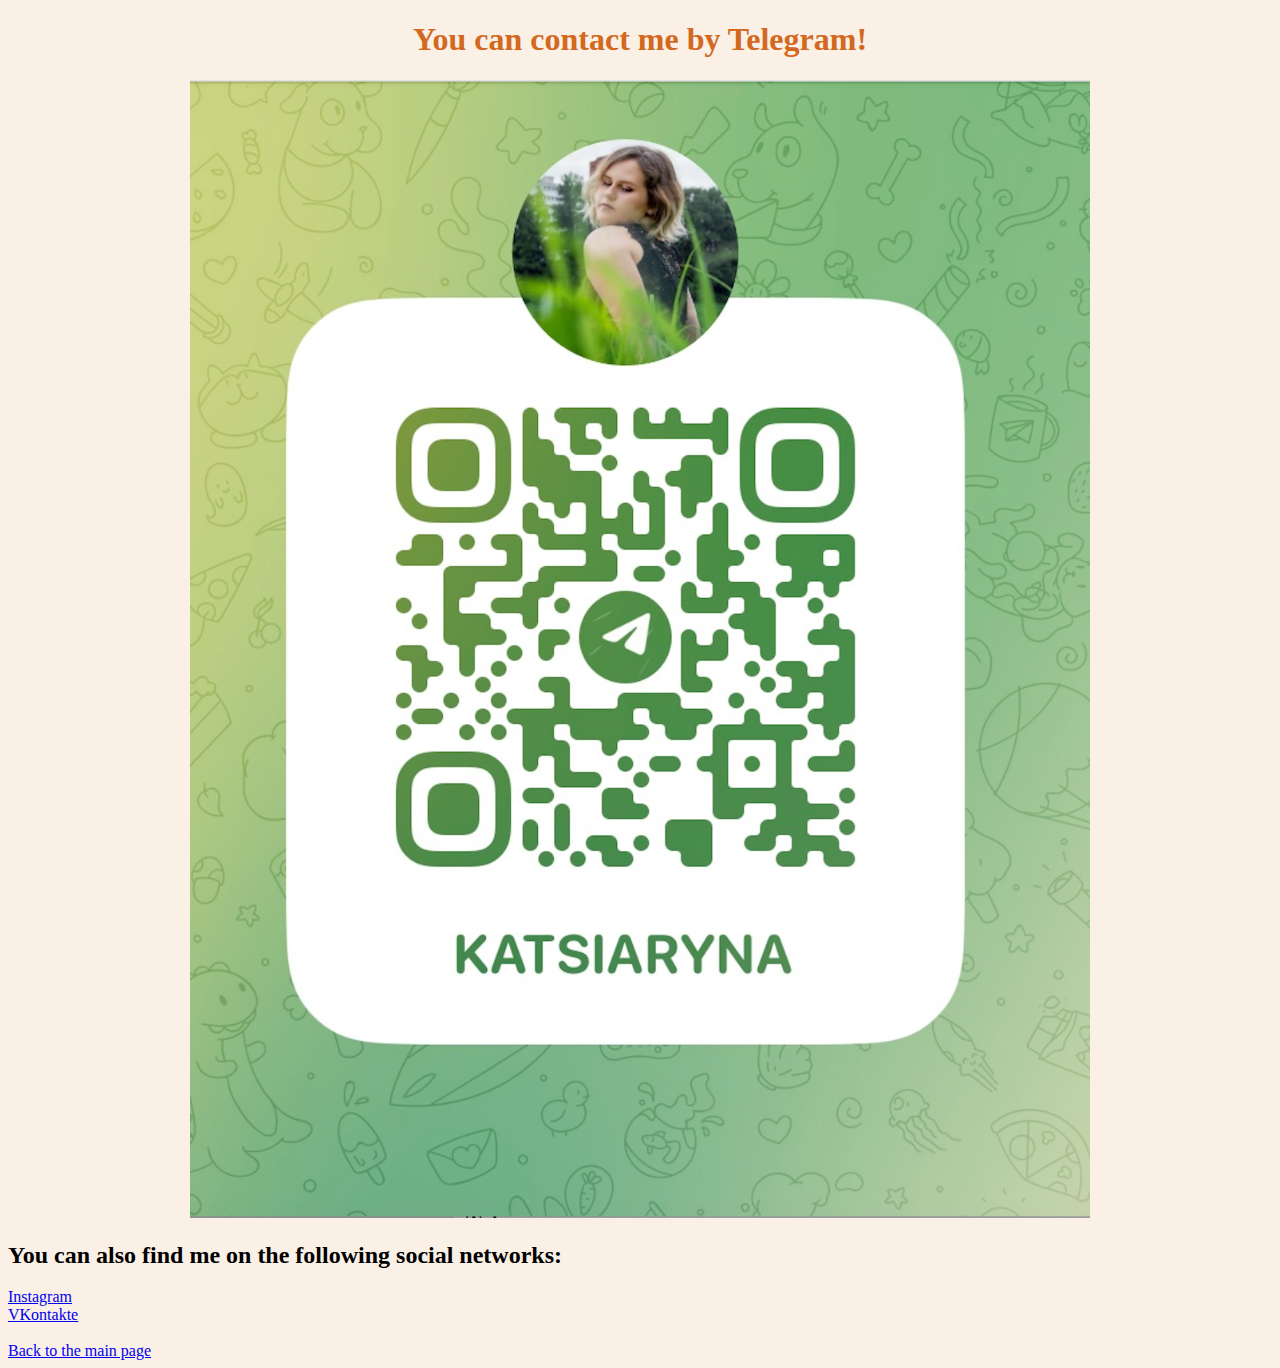
<file: pages/telegram.html>
<!DOCTYPE html>
<html lang="en">

<head>
    <meta charset="UTF-8">
    <title>Katsiaryna's Telegram</title>
</head>

<body style="background-color: linen;">
    <h1 style="text-align: center; color: chocolate;">You can contact me by Telegram!</h1>
    <div style="text-align: center;"><img src="../images/Telegram.png" alt="Katsiaryna's Telegram QR code" width="900"></div>
    <h2>You can also find me on the following social networks:</h2>
    <div><a href="https://www.instagram.com/free00p/">
            Instagram
        </a></div>
    <div><a href="vkontakte.html">
            VKontakte
        </a></div><br>
    <div><a href="index.html">
            
            Back to the main page
           
        </a></div>
</body>

</html>
</file>
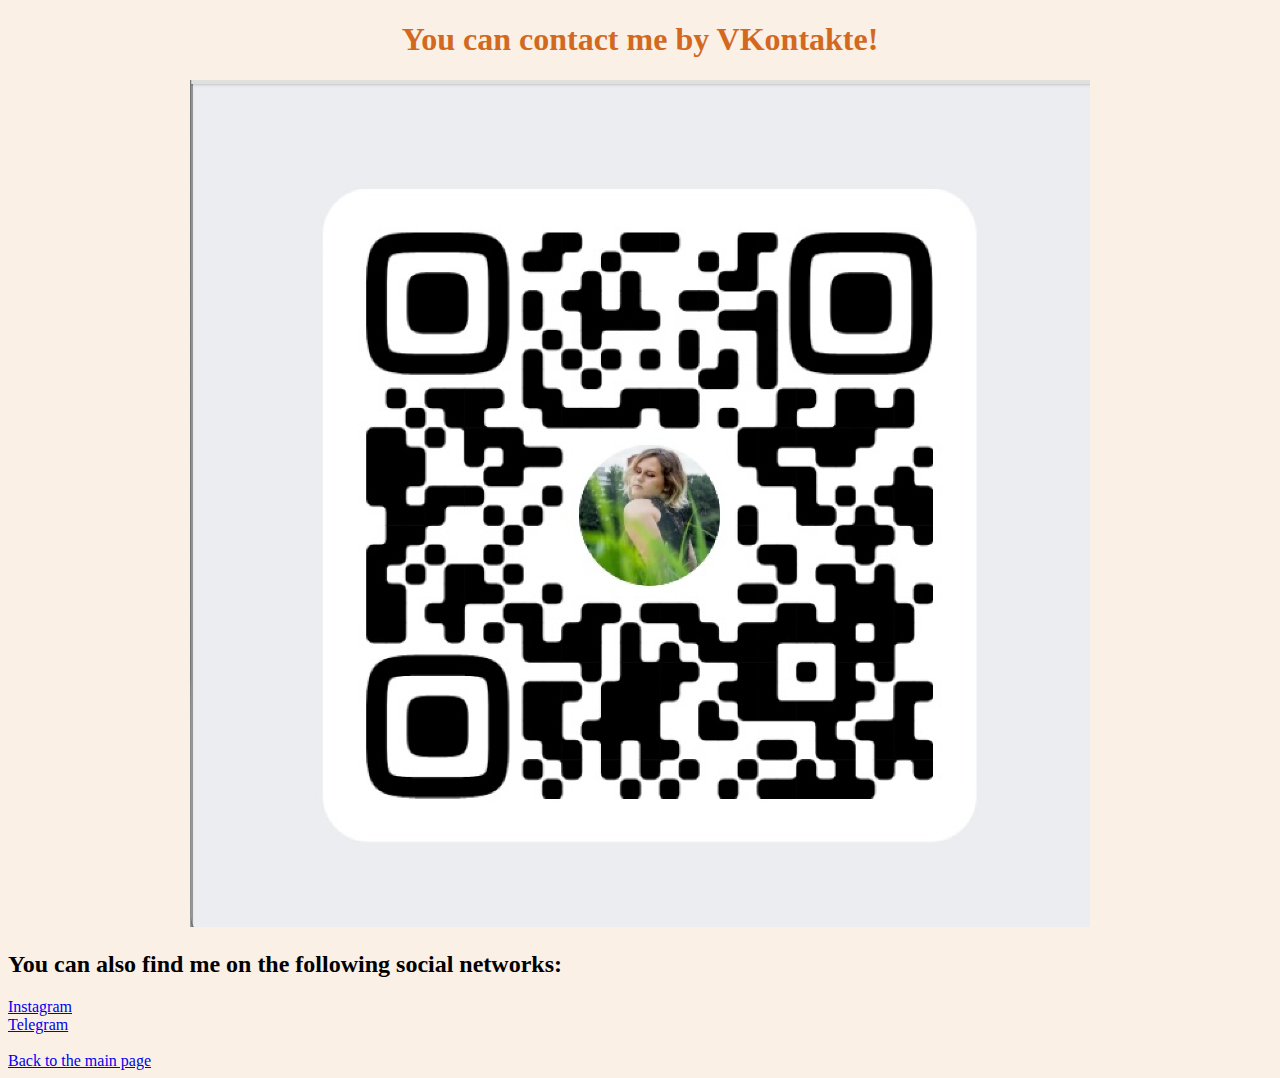
<file: pages/vkontakte.html>
<!DOCTYPE html>
<html lang="en">

<head>
    <meta charset="UTF-8">
    <title>Katsiaryna's VKontakte</title>
</head>

<body style="background-color: linen;">

    <h1 style="text-align: center; color: chocolate;">You can contact me by VKontakte!</h1>

    <div style="text-align: center;"><img src="../images/VK.png" alt="Katsiaryna's VKontakte QR code" width="900"></div>
    <h2>You can also find me on the following social networks:</h2>
    <div><a href="https://www.instagram.com/free00p/">
            Instagram
        </a></div>
    <div><a href="telegram.html">
            Telegram
        </a></div><br>
    <div><a href="index.html">
        
            Back to the main page
           
        </a></div>
</body>

</html>
</file>
